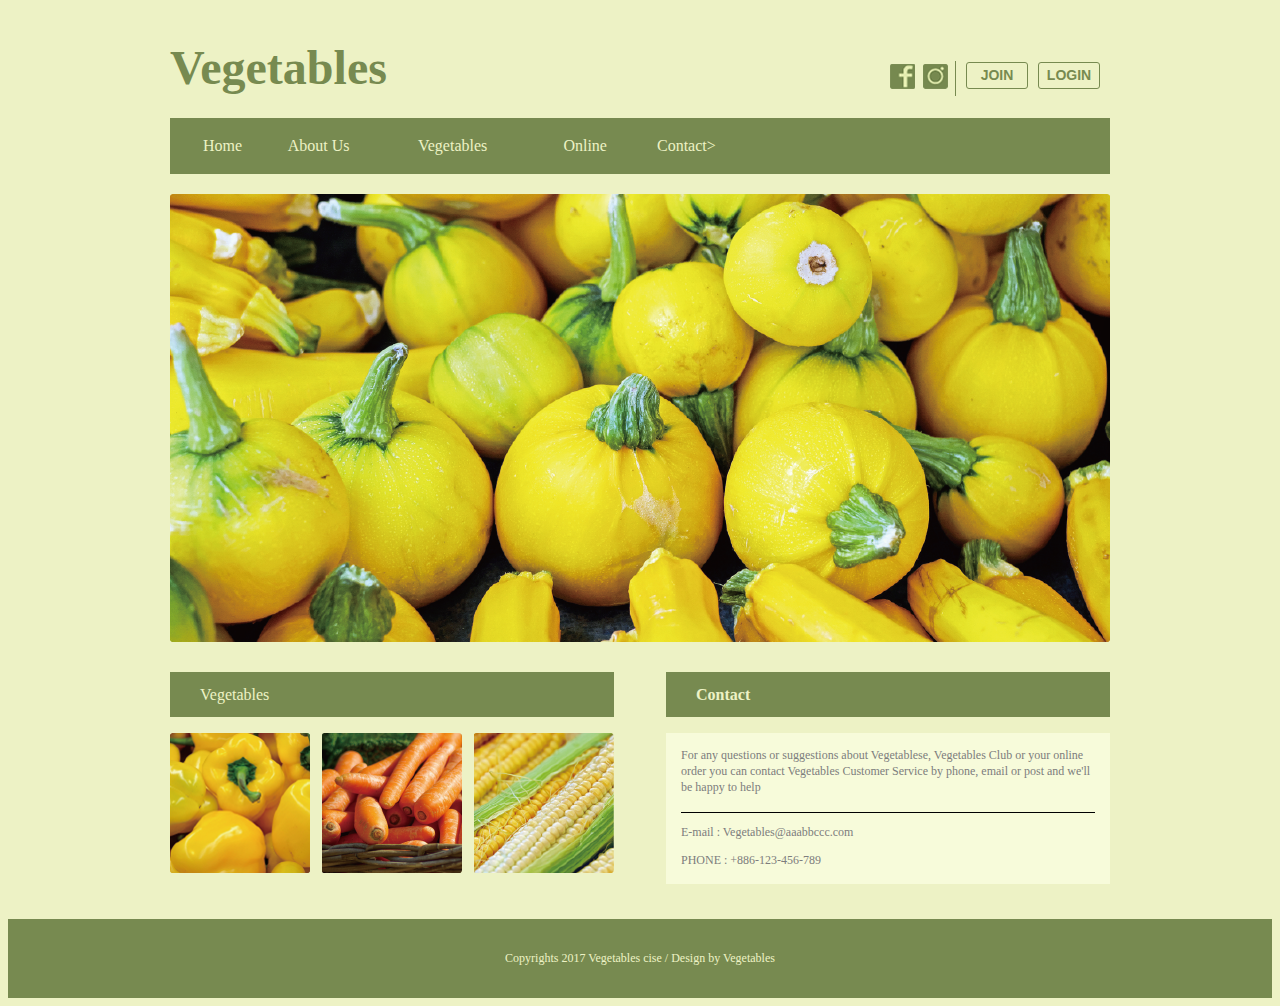
<file: HW1/index.html>
<!DOCTYPE html>
<html lang="en">
<head>
    <meta charset="UTF-8">
    <meta name="viewport" content="width=device-width, initial-scale=1.0">
    <meta http-equiv="X-UA-Compatible" content="ie=edge">
    <title>Hw3 105590030</title>
    <link href="style.css" type="text/css" rel="stylesheet">
</head>
<body>
    <div class="container">
        <div class= "top-area clear">
            <h1>Vegetables</h1>
            <p class = "LOGIN ">LOGIN</p>
            <p class = "JOIN">JOIN</p>
            <table>
                <td><img src="./img/btn_facebook.png"><td>
                 <td><img src="./img/btn_instagram.png"><td>
            </table>
        </div>
        <table class = "options">
            <tr>
                <td>Home</td>
                <td>About Us</td>
                <td>Vegetables</td>
                <td>Online</td>
                <td class="exception">Contact></td>
            </tr>
        </table>
        <img src = "./img/img_main_pumpkin.png">
        <div class = "content-area clear">
            <div class = "main-area">
                <p>Vegetables</p>
                <img class ="imagePosition" src = "./img/img_vegetables_pepper.png">
                <img class ="imagePosition" src="./img/img_vegetables_carrot.png">
                <img src="./img/img_vegetables_corn.png">
            </div>
            <div class = "sidebar clear">
                <h3>Contact</h3>
                <div class = "word">
                    <p class="line-word">For any questions or suggestions about Vegetablese, Vegetables Club 
                        or your online order you can contact Vegetables Customer Service 
                        by phone, email or post and we'll be happy to help</p>
                    <p>E-mail : Vegetables@aaabbccc.com</p>
                    <p>PHONE : +886-123-456-789</p>
                </div>
            </div> 
        </div>
    </div>
</body>
<footer><p>Copyrights 2017 Vegetables cise / Design by Vegetables</p></footer> 
</html>
</file>
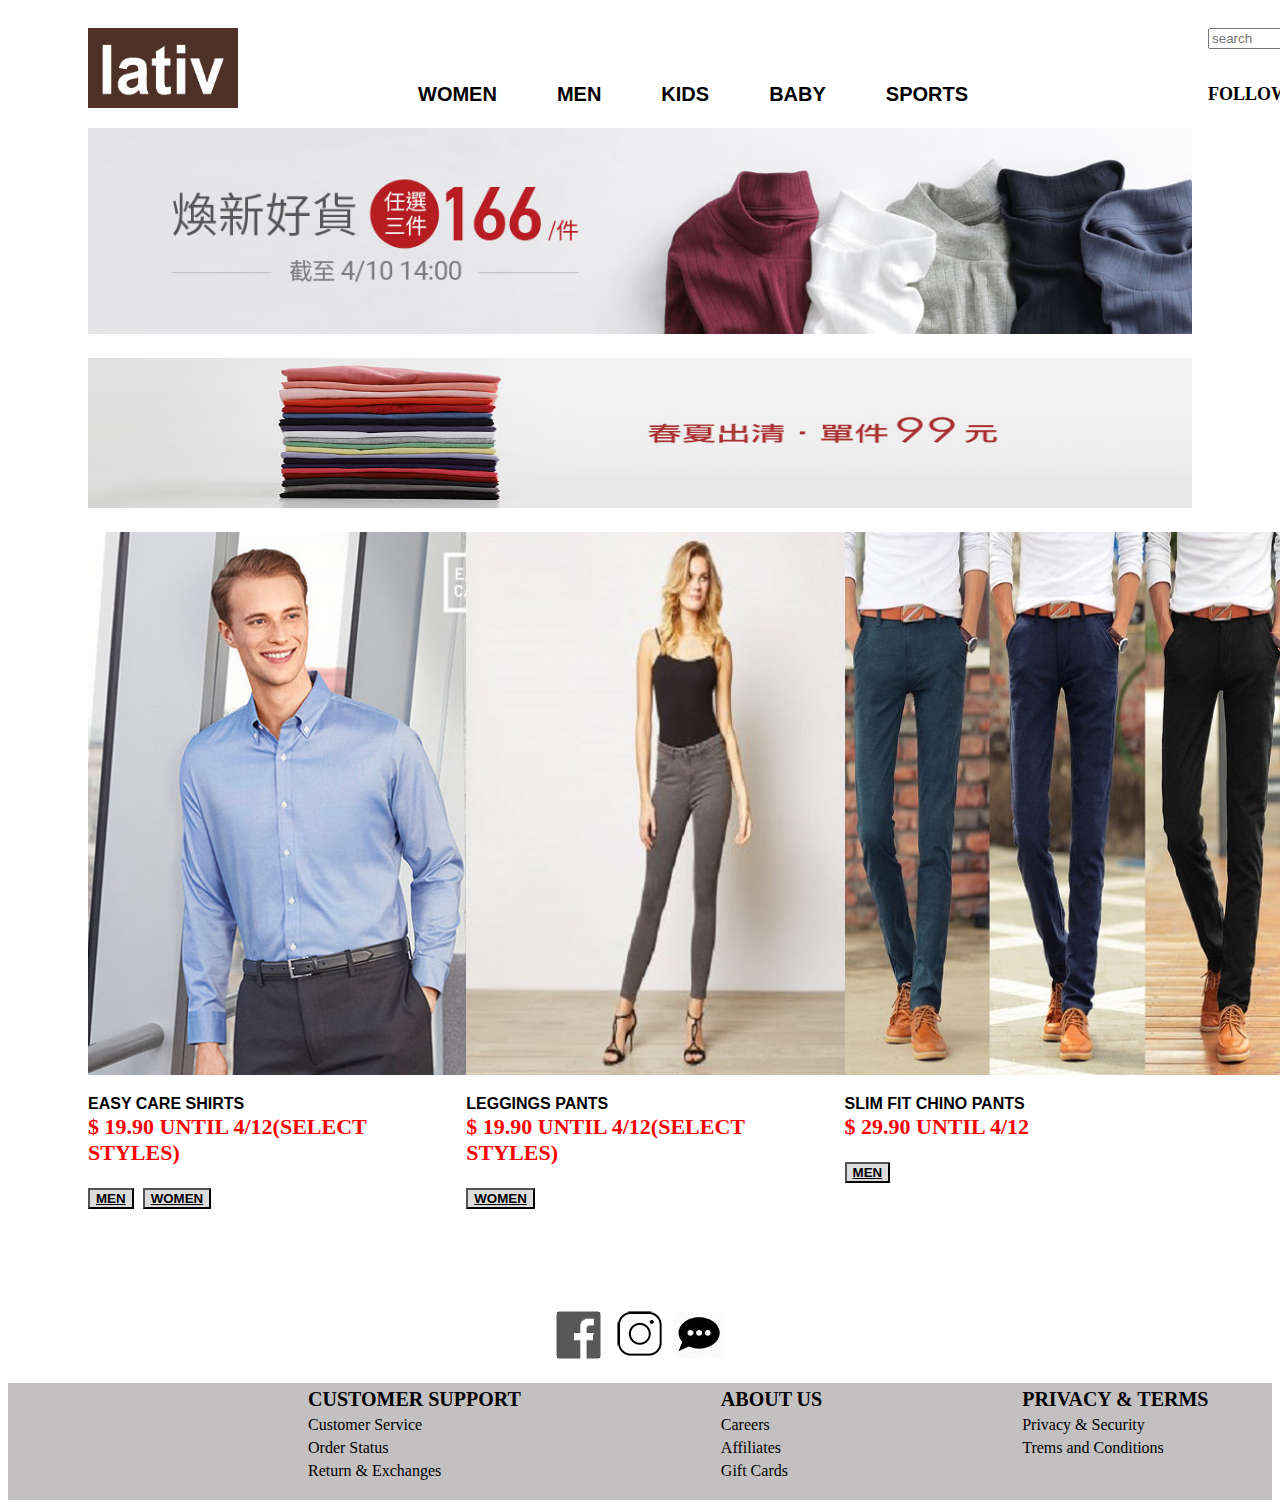
<file: Hw5-2/index.html>
<!DOCTYPE html>
<html lang="en">
<head>
    <meta charset="UTF-8">
    <meta name="viewport" content="width=device-width, initial-scale=1.0">
    <meta http-equiv="X-UA-Compatible" content="ie=edge">
    <title>Hw5 105590030</title>
    <link href="style.css" type="text/css" rel="stylesheet">
</head>
<body>
    <div class = "container">
        <div class = "flex-top">
            <img class = "logo" src = "./img/lativ.png">
            <a class = "top-button" href="#">WOMEN</a>
            <a class = "top-button" href="#">MEN</a>
            <a class = "top-button" href="#">KIDS</a>
            <a class = "top-button" href="#">BABY</a>
            <a class = "top-button" href="#">SPORTS</a>
            <div class = "search">
                <div class = "search-top">
                    <input class = "input-search" type ="text" placeholder="search">
                </div>
                <div class = "top-right">
                    <a class = "right-button1" href="#">FOLLOW US</a>
                    <a class= "right-button2" href="#">SIGH IN</a>
                </div>
            </div>
        </div>
        <a href="#"><img class ="main-photo" src ="./img/main_photo.jpg"></a>
        <a href="#"><img class = "second-photo" src ="./img/second_photo.jpg"></a>
        <div class = "photo-area clear">
            <div class = "photo1 ">
                <a href="#"><img class = "bottom-photo" src = "./img/photot1.jpg" width = 435 ,height = 1200></a>
                <br>
                <p class = "name">EASY CARE SHIRTS</p>
                <p class = "onsale">$ 19.90 UNTIL 4/12(SELECT STYLES)</p>
                <input class = "button" type = "button" value="MEN">
                <input class = "button" type = "button" value="WOMEN">
            </div>
            <div class = "photo2">
                <a href="#"><img class = "bottom-photo" src = "./img/photot2.jpg" width = 435 ,height = 1200></a>
                <br>
                <p class = "name">LEGGINGS PANTS</p>
                <p class = "onsale">$ 19.90 UNTIL 4/12(SELECT STYLES)</p>
                <input class = "button" type = "button" value="WOMEN">
            </div>
            <div class = "photo3">
                <a href="#"><img class = "bottom-photo" src = "./img/photot3.jpg" width = 435 ,height = 1200></a>
                <p class = "name">SLIM FIT CHINO PANTS</p>
                <p class = "onsale">$ 29.90 UNTIL 4/12</p>
                <input class = "button" type = "button" value="MEN">
            </div>
        </div>
        <div class = "icon-area">
            <a href="#"><img class = "icon1" src = "./img/fb.png"></a>
            <a href="#"><img class = "icon2" src = "./img/ig.png"></a>
            <a href="#"><img class = "icon3" src = "./img/msg.jpg"></a>
        </div>
    </div>
</body>
<footer>
    <div class = "fotter-row">
        <div class = "column1">
            <a class = "fotter-title" href="#">CUSTOMER SUPPORT</a>
            <a href="#">Customer Service</a>
            <a href="#">Order Status</a>
            <a href="#">Return & Exchanges</a>
        </div>
        <div class = "column2">
            <a class = "fotter-title" href="#">ABOUT US</a>
            <a href="#">Careers</a>
            <a href="#">Affiliates</a>
            <a href="#">Gift Cards</a>
        </div>
        <div class = "column3">
                <a class = "fotter-title" href="#">PRIVACY & TERMS</a>
                <a href="#">Privacy & Security</a>
                <a href="#">Trems and Conditions</a>
        </div>
    </div>

</footer>
</html>
</file>
<file: HW1/style.css>
html{
    background: #EDF2C5
}
h1{
    margin-top:50;
    padding-bottom: 10px;
    font-family: 'Arial Black';
    font-size :300%;
    width: 44px;
    height: 36px;
    color:#778A50;
}
.top-area h1{
    float: left;
}
.top-area table{
    margin-top:53px;
    margin-right:10px;
    border-right: 1px solid #778A50;
    float: right;
}
.LOGIN{
    width: 60px;
	height: 25px;
	margin-left: 10px;
    margin-right: 10px;
    float: right;
	margin-top: 54px;
	border: 1px solid #778A50;
	border-radius: 3px;
	font-family: Arial;
	font-weight: bold;
	font-size: 14px;
	line-height:25px;
	text-align: center;
	color: #778A50;
}
.JOIN{
    width: 60px;
	height: 25px;
    float: right;
	margin-top: 54px;
	border: 1px solid #778A50;
	border-radius: 3px;
	font-family: Arial;
	font-weight: bold;
	font-size: 14px;
	line-height:25px;
	text-align: center;
	color: #778A50;
}
.options{
    background: #778A50;
    font-family: 'Arial Black';
    color: #EDF2C5;
    padding:16px 30px;
    width: 940px;
    margin-bottom: 20px;
}
.exception{
    padding-right: 150px;
}
.container{
    max-height: 1260px;
    max-width:940px;
    margin-right: auto;
    margin-left: auto;
}
.content-area{
    margin-top: 10px;
}
.sidebar{
    width:444px;
    float: right;
    margin-bottom: 35px;
}
.sidebar h3{
    line-height : 45px;
    padding-left: 30px;
    font-family: 'Arial Black';
    font-size: 16px;
    background: #778A50;
    color: #EDF2C5;
}
.word{
    background: #F7FBDA;
    font-family: 'Arial Regular';
    font-size: 12px;
    line-height: 1.33;
    color: #7D7D7D;
	padding: 3px 15px;
}
.line-word{
    padding-bottom: 16px;
    border-bottom: 1px solid black;
    font-family: 'Arial Regular';
    font-size: 12px;
    line-height: 1.33;
    color: #7D7D7D;
}
.main-area{
    width:444px;
    float: left;
    margin-bottom: 35px;
}
.main-area p{
    line-height: 45px;
    background: #778A50;
    font-family: 'Arial Black';
    font-size: 16px;
    color: #EDF2C5;
    padding-left: 30px;
}
.imagePosition{
    padding-right: 8px;
}
.clear::after{
    content: "";
    display: block;
    clear: both;
}
footer{
    text-align: center;
    padding-bottom: 20px;
    padding-top: 20px;
    background: #778A50;
    font-family: 'ArialMT Regular';
    font-size: 12px;
    color: #EDF2C5;
}
</file>
<file: Hw5-2/style.css>
.logo{
    height: 80px;
    width: 150px;
    padding-right: 120px;
    padding-top: 20px;
}
.container{
    padding-right: 80px;
    padding-left: 80px;
}

.top-button{
    margin-top: 75px;
    margin-left: 60px;
    font-size: 20px;
    font-family: Arial;
    font-weight: bold;
    color: black;
    text-decoration: none;
}
.search{
    display: flex;
    flex-direction: column;
    margin-left: 240px;
}
.search-top{
    margin-top:20px;
    margin-bottom: 35px;
}
.top-right{
    display: flex;
    flex-direction: row;
}
.right-button1{
    margin-right:40px;
    width: fit-content;
    font-size: 18px;
    font-weight: bold;
    color:black;
    text-decoration: none;
    list-style: none;
}
.right-button2{
    width: fit-content;
    font-size: 18px;
    font-weight: bold;
    color:black;
    text-decoration: none;
    list-style: none;
}
.flex-top{
    display: flex;
}
.input-search{
    width:218px;
    float: right;
}
.main-photo{
    width: 100%;
    max-width: 100%;
    margin-top: 20px;
}
.second-photo{
    height: 150px;
    width: 100%;
    max-width: 100%;
    margin-top: 20px;
}
.photo-area{
    max-width: 100%;
    display: flex;
    flex-direction: row;
    margin-top:20px;
}
.photo1{
    width: 32%;
    margin-right:25px;
}
.name{
    font-weight: bold;
    font-family: Arial;
}
.onsale{
    color: red;
    margin-top:-15px;
    font-weight: bold;
    font-size: 22px;
}
.photo2{
    width: 32%;
    margin-right:25px;
}
.photo3{
    width: 32%;
}
.button{
    text-decoration:underline;
    font-weight: bold;
    background-color: gainsboro;
    margin-right:5px;
}
.clear::after{
    content: "";
    display: block;
    clear: both;
}
.icon-area{
    text-align: center;
    margin-top:100px;
    margin-bottom: 20px;
}
.icon1{
    width:45px;
    height:48px;
    margin-right:10px;
}
.icon2{
    margin-right:5px;
}
footer{
    background-color: rgba(104, 100, 100, 0.404);
    padding-bottom: 20px;
}
footer a{
    text-decoration: none;
    padding-top:5px;
    color:black;
}
.fotter-row{
    display: flex;
    flex-direction: row;
}
.column1{
    display: flex;
    flex-direction: column;
    margin-left:300px;
}
.fotter-title{
    font-size: 20px;
    font-weight: bold;
}
.column2{
    display: flex;
    flex-direction: column;
    margin-left:200px;
}
.column3{
    display: flex;
    flex-direction: column;
    margin-left:200px;
}
.fotter-title{
    font-size: 20px;
    font-weight: bold;
}
</file>
